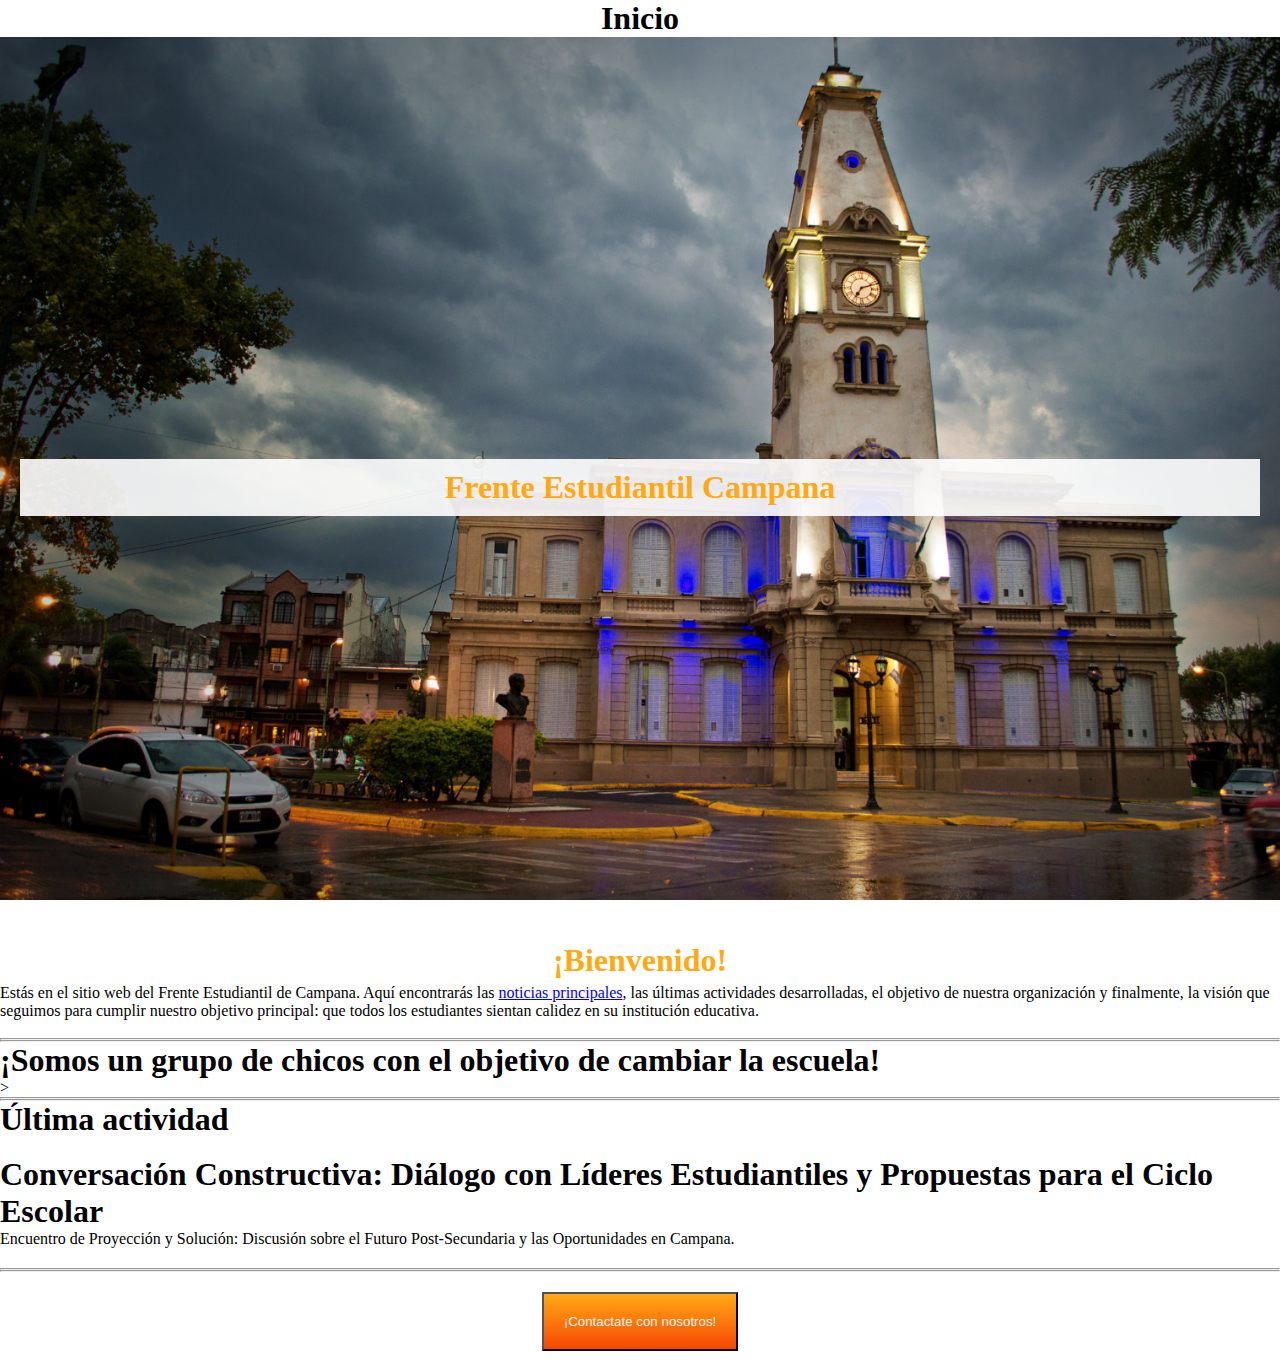
<file: index.html>
<!DOCTYPE html>
<html lang="es">
<head>
    <meta charset="UTF-8">
    <meta name="viewport" content="width=device-width, initial-scale=1.0">
    <link rel="stylesheet" href="styles.css">
    <title>FECampana</title>
    <link rel="icon" href="images/Logo FEC.png" type="image/PNG">
</head>
<body>
    <header>
        <h1 class="inicio">Inicio</h1>
    </header>
    <main>
        <div class="presentacion">
            <h1>Frente Estudiantil Campana</h1>
        </div>
        <h1 class="bienvenido">¡Bienvenido!</h1>
        <p>Estás en el sitio web del Frente Estudiantil de Campana. Aquí encontrarás las <a href="noticias-principales.html">noticias principales</a>, las últimas actividades desarrolladas, el objetivo de nuestra organización y finalmente, la visión que seguimos para cumplir nuestro objetivo principal: que todos los estudiantes sientan calidez en su institución educativa.</p>
        <br>
        <hr><hr>
        <h1 class="title">¡Somos un grupo de chicos con el objetivo de cambiar la escuela!</h1>>
        <br>
        <hr><hr>
        <h1 class="title-article">Última actividad</h1>
        <br>
        <h1>Conversación Constructiva: Diálogo con Líderes Estudiantiles y Propuestas para el Ciclo Escolar</h1>
        <p class="text-article">Encuentro de Proyección y Solución: Discusión sobre el Futuro Post-Secundaria y las Oportunidades en Campana.</p>
        <hr><hr>
        <h1 class="contact"><a href="https://docs.google.com/forms/d/e/1FAIpQLSdbohvyGKQg6BgmMjoDxvlYyfJxnsMjdk1EWdSi4Ts446D_5Q/viewform?usp=sf_link" target="_blank"><button class="contacto">¡Contactate con nosotros!</button></a></h1>
        </main>
</body>
</html>
</file>
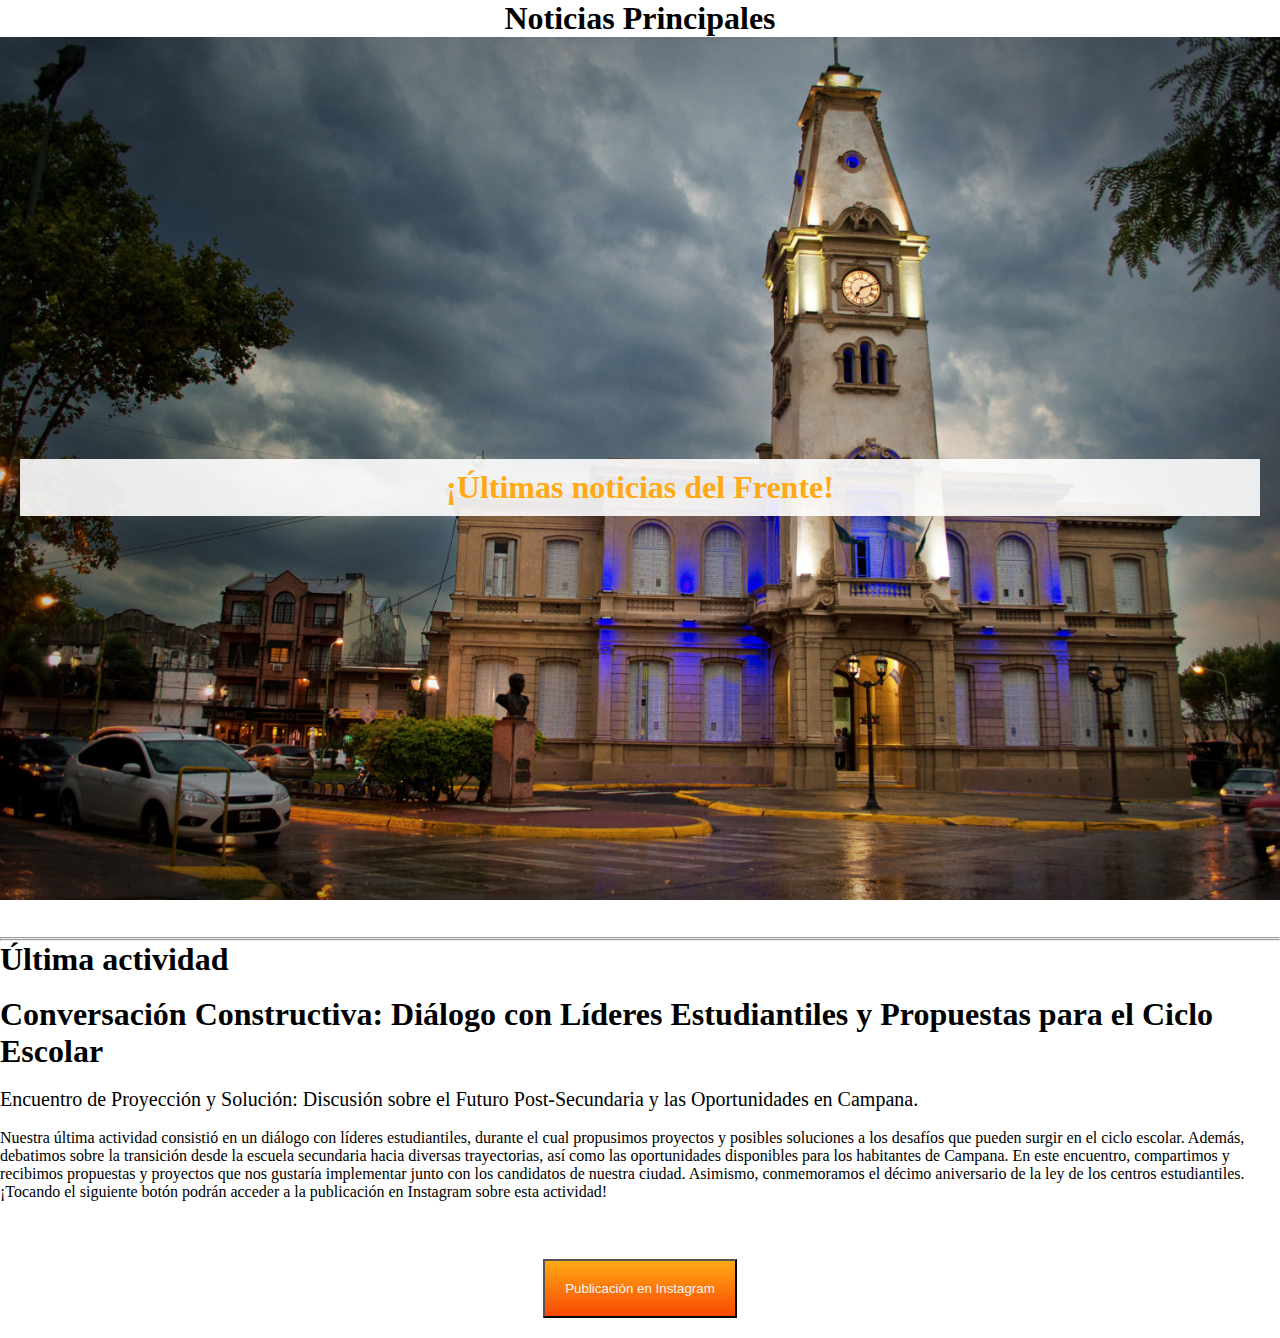
<file: noticias-principales.html>
<!DOCTYPE html>
<html lang="es">
    <head>
        <meta charset="UTF-8">
        <meta name="viewport" content="width=device-width, initial-scale=1.0">
        <link rel="stylesheet" href="styles.css">
        <title>FECampana</title>
        <link rel="icon" href="images/Logo FEC.png" type="image/PNG">
    </head>
<body>
    <header>
        <h1 class="inicio">Noticias Principales</h1>
    </header>
    <main>
        <div class="Noticias">
            <h1>¡Últimas noticias del Frente!</h1>
        </div>
        <hr><hr>
        <h1 class="title-article">Última actividad</h1>
        <br>
        <h1>Conversación Constructiva: Diálogo con Líderes Estudiantiles y Propuestas para el Ciclo Escolar</h1>
        <br>
        <p class="subtitle-article">Encuentro de Proyección y Solución: Discusión sobre el Futuro Post-Secundaria y las Oportunidades en Campana.</p>
        <br>
        <p class="text-article">Nuestra última actividad consistió en un diálogo con líderes estudiantiles, durante el cual propusimos proyectos y posibles soluciones a los desafíos que pueden surgir en el ciclo escolar. Además, debatimos sobre la transición desde la escuela secundaria hacia diversas trayectorias, así como las oportunidades disponibles para los habitantes de Campana. En este encuentro, compartimos y recibimos propuestas y proyectos que nos gustaría implementar junto con los candidatos de nuestra ciudad. Asimismo, conmemoramos el décimo aniversario de la ley de los centros estudiantiles.
        ¡Tocando el siguiente botón podrán acceder a la publicación en Instagram sobre esta actividad!
        </p>
        <br>
        <h1 class="contact"><a href="https://www.instagram.com/reel/CuuCVQZgRKc/" target="_blank"><button class="contacto">Publicación en Instagram</button></a></h1>
        </main>
</body>
</html>
</file>
<file: styles.css>
* {
    box-sizing: border-box;
    margin: 0;
    padding: 0;
}

:root {
 --naranja: #ffa915;
}

.inicio {
    text-align: center;
}

main .presentacion {
    display: flex;
    justify-content: center;
    align-items: center;
    background-image: url(images/Municipalidad_de_Campana2.jpg);
    background-size: cover;
    background-position: center;
    background-attachment: fixed;   
    width: 100%;
    height: 100vh;
    text-align: center;
}

@media (max-width: 767px) {
    main .presentacion {
        background-size: cover;
        background-position-x: 700px;
    }
  }
  

main .presentacion h1 {
    flex: 1 1 auto;
    background-color: rgba(255, 255, 255, 0.9);
    padding: 10px;
    margin: 20px;
    color: var(--naranja);
}

/* NOTICIAS PRINCIPALES */

main .Noticias {
    display: flex;
    justify-content: center;
    align-items: center;
    background-image: url(images/Municipalidad_de_Campana2.jpg);
    background-size: cover;
    background-position: center;
    background-attachment: fixed;   
    width: 100%;
    height: 100vh;
    text-align: center;
}

@media (max-width: 767px) {
    main .Noticias {
        background-size: cover;
        background-position-x: 700px;
    }
  }
  

main .Noticias h1 {
    flex: 1 1 auto;
    background-color: rgba(255, 255, 255, 0.9);
    padding: 10px;
    margin: 20px;
    color: var(--naranja);
}

.subtitle-article {
    font-size: 20px;
}

.text-article {
    margin-bottom: 20px;
}


/* Principal */

.bienvenido {
 text-align: center;
 color: var(--naranja);
 padding: 5px;
 margin: 0 20px;
}

.contact {
    text-align: center;
    margin: 20px;
}

.contacto {
    display: inline-block;
    margin: 0 auto;
    padding: 20px;
    background: linear-gradient(
        #ffa915, #f74803
    );
    color: #f5f5f5;
}
</file>
